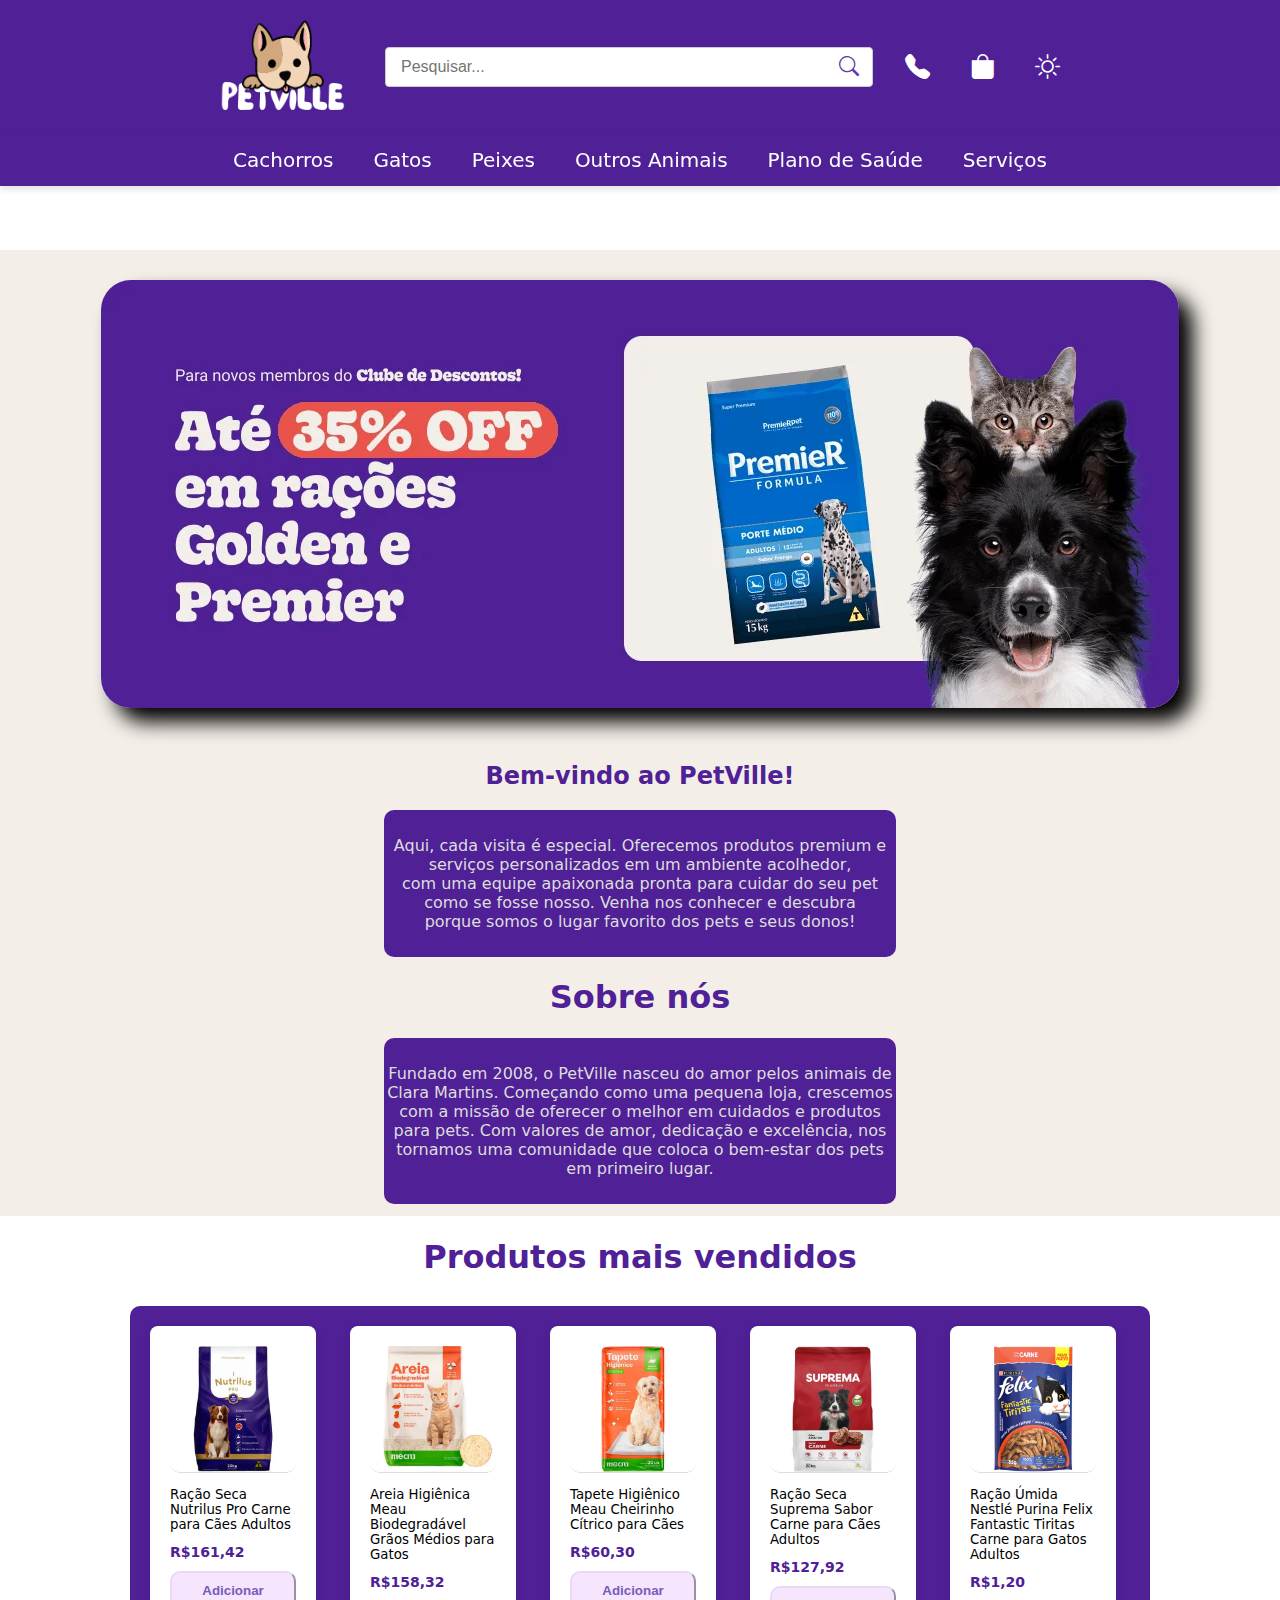
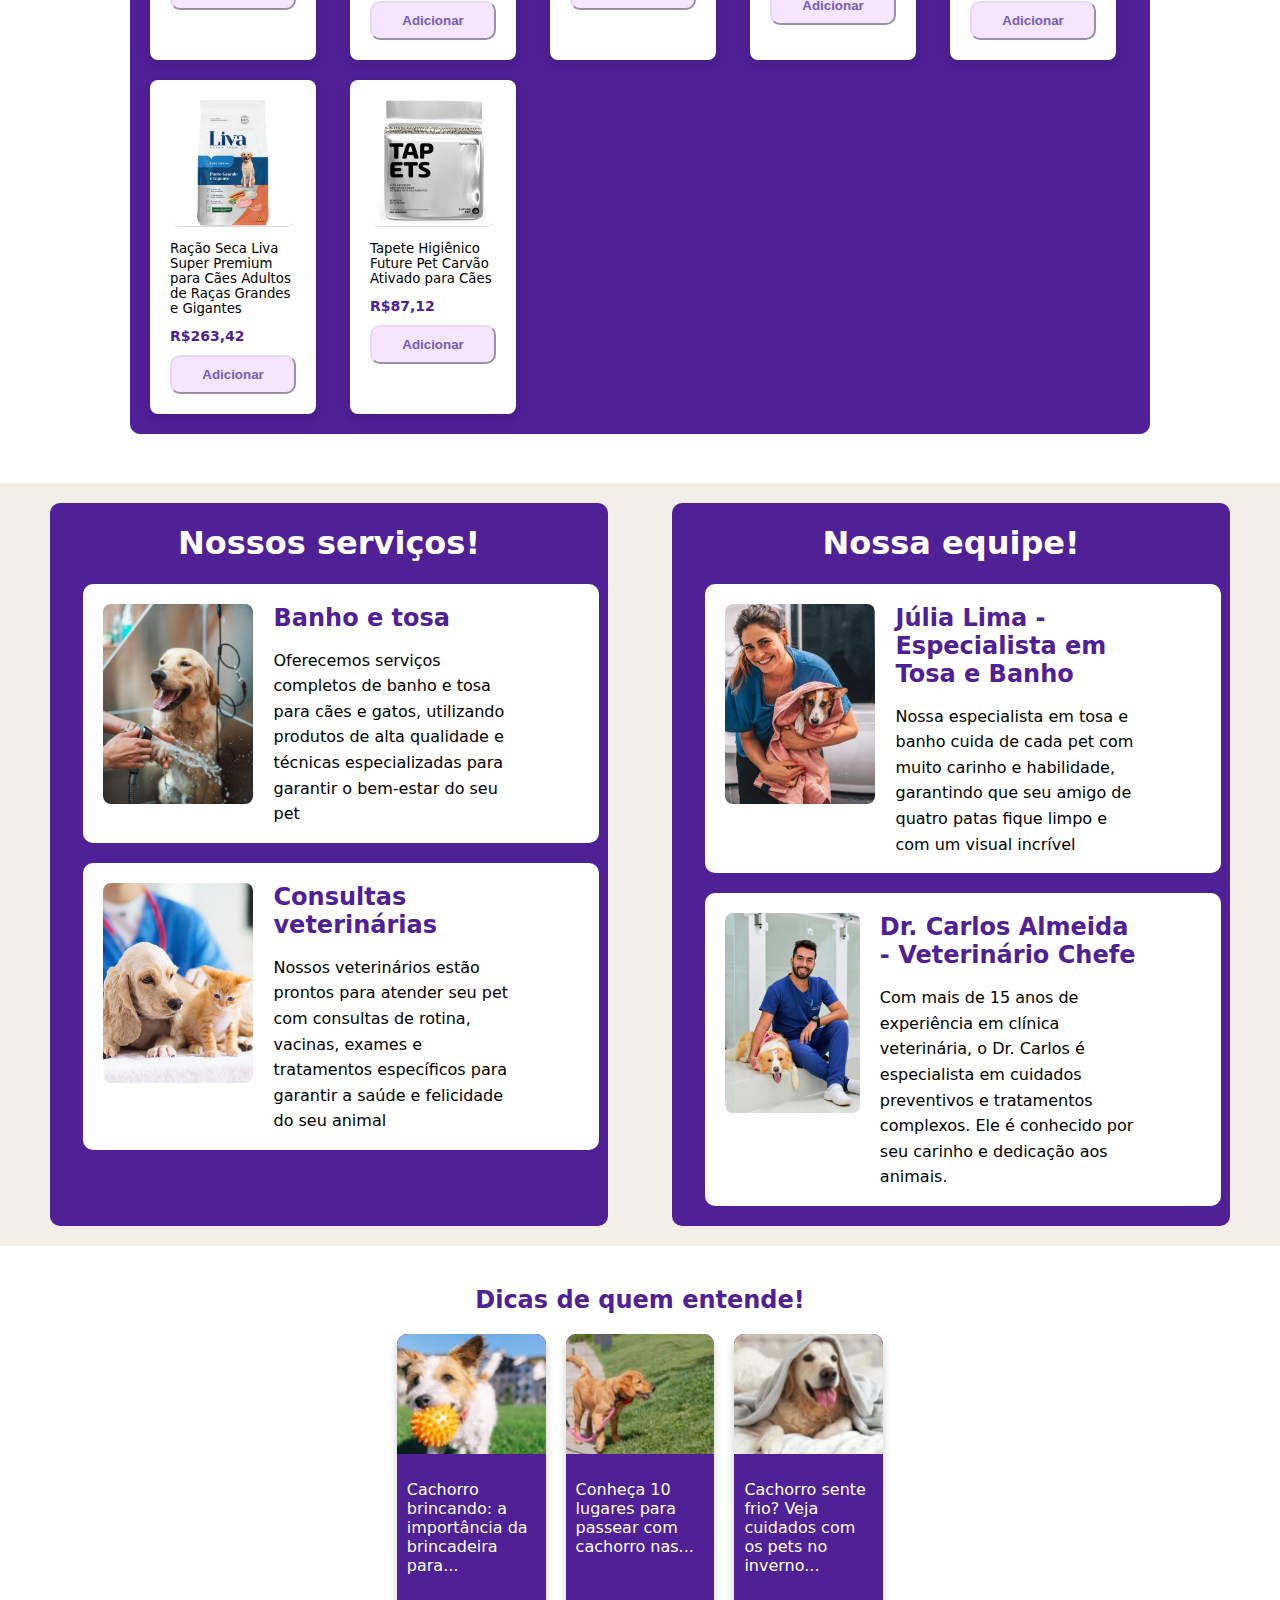
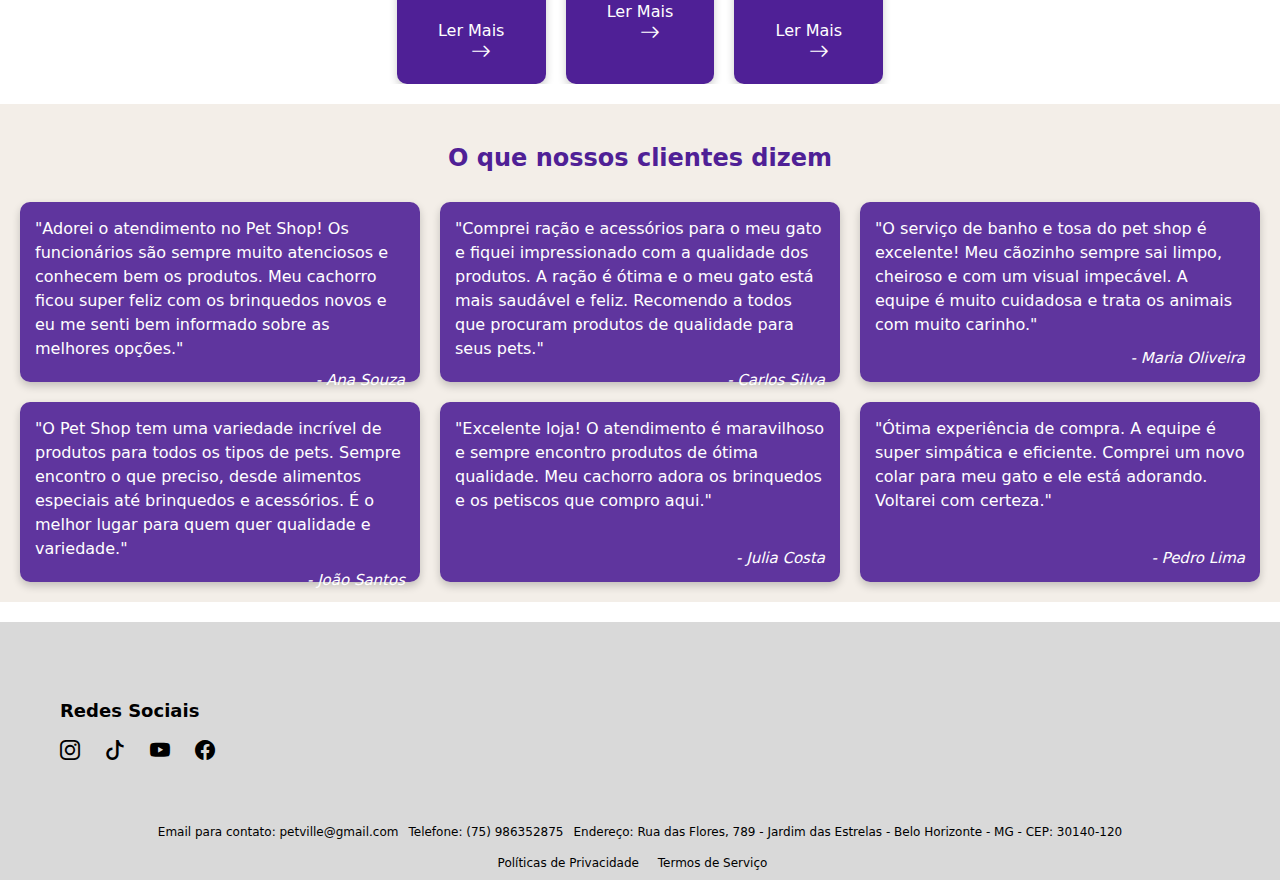
<file: index.html>
<!DOCTYPE html>
<html lang="en">

<head>
    <meta charset="UTF-8">
    <meta name="viewport" content="width=device-width, initial-scale=1.0">
    <title>PetVille</title>
    <link rel="stylesheet" href="css/header_and_footer_style.css">
    <link rel="stylesheet" href="style.css">
    <link rel="stylesheet" href="css/mediaQuerry_index.css">
    <link rel="stylesheet" href="https://cdn.jsdelivr.net/npm/bootstrap-icons/font/bootstrap-icons.css">
</head>

<body>
    <header>
        <div class="container-menu">
            <ul class="menu">
                <li id="logo">
                    <a href="../index.html">
                        <img src="images/logo.png" alt="logo">
                    </a>
                </li>
                <li id="search">
                    <form action="/search" method="get">
                        <input type="text" name="q" placeholder="Pesquisar..." autocomplete="off">
                        <button type="submit">
                            <i class="bi bi-search"></i>
                        </button>
                    </form>
                </li>
                <div class="icons-wrapper">
                    <li class="icons">
                        <a href="pages/contact.html" aria-label="Contato" title="Contato">
                            <i class="bi bi-telephone-fill"></i>
                        </a>
                    </li>
                    <li class="icons">
                        <a href="pages/cart.html" aria-label="Carrinho" title="Carrinho">
                            <i class="bi bi-bag-fill"></i>
                            <span class="cart-count"></span>
                        </a>
                    </li>
                    <li class="icons">
                        <i class="bi bi-brightness-high" id="mode-theme"></i>
                    </li>
                </div>
            </ul>
        </div>
        <nav>
            <ul class="navbar">
                <li><a href="#">Cachorros</a></li>
                <li><a href="#">Gatos</a></li>
                <li><a href="#">Peixes</a></li>
                <li><a href="#">Outros Animais</a></li>
                <li><a href="#">Plano de Saúde</a></li>
                <li><a href="#">Serviços</a></li>
            </ul>
        </nav>
    </header>
    <main>
        <section class="hero-section">
            <div class="slideshow">
                <div id="slide">
                    <img src="images/banner/banner-1.webp" alt="banner-1" id="banner">
                </div>
            </div>
            <h2 style="color: rgba(79,32,150,255);">Bem-vindo ao PetVille!</h1>
                <article class="hs-itens">
                    <p style="font-size: medium;">Aqui, cada visita é especial. Oferecemos produtos premium e serviços
                        personalizados em um ambiente acolhedor, <br>com uma equipe apaixonada pronta para cuidar do seu
                        pet
                        como se fosse nosso. Venha nos conhecer e descubra <br>porque somos o lugar favorito dos pets e
                        seus
                        donos!</p>
                </article>
                <h1 style="color: rgba(79,32,150,255);">Sobre nós</h1>
                <article class="hs-itens">
                    <p style="font-size: medium;">Fundado em 2008, o PetVille nasceu do amor pelos animais de Clara
                        Martins.
                        Começando como uma pequena loja, crescemos com a missão de oferecer o melhor em cuidados e
                        produtos
                        para pets. Com valores de amor, dedicação e excelência, nos tornamos uma comunidade que coloca o
                        bem-estar dos pets em primeiro lugar.</p>
                </article>
        </section>
        <h1 id="title">Produtos mais vendidos</h1>
        <section class="products-grid">
            <article class="products">
                <figure>
                    <img src="images/prod/prod-1.webp" alt="prod-1">
                    <figcaption id="details-prod-1">Ração Seca Nutrilus Pro Carne para Cães Adultos</figcaption>
                    <span id="price-prod-1"><b>R$161,42</b></span>
                    <br>
                    <button id="b" title="Adicionar ao carrinho"
                        onclick="selectProduct('prod-1',)"><b>Adicionar</b></button>
                </figure>
            </article>
            <article class="products">
                <figure>
                    <img src="images/prod/prod-2.webp" alt="prod-2">
                    <figcaption id="details-prod-2">Areia Higiênica Meau Biodegradável Grãos Médios para Gatos
                    </figcaption>
                    <span id="price-prod-2"><b>R$158,32</b></span>
                    <br>
                    <button id="b" title="Adicionar ao carrinho"
                        onclick="selectProduct('prod-2')"><b>Adicionar</b></button>
                </figure>
            </article>
            <article class="products">
                <figure>
                    <img src="images/prod/prod-3.webp" alt="prod-3">
                    <figcaption id="details-prod-3">Tapete Higiênico Meau Cheirinho Cítrico para Cães</figcaption>
                    <span id="price-prod-3"><b>R$60,30</b></span>
                    <br>
                    <button id="b" title="Adicionar ao carrinho"
                        onclick="selectProduct('prod-3')"><b>Adicionar</b></button>
                </figure>
            </article>
            <article class="products">
                <figure>
                    <img src="images/prod/prod-4.webp" alt="prod-4">
                    <figcaption id="details-prod-4">Ração Seca Suprema Sabor Carne para Cães Adultos</figcaption>
                    <span id="price-prod-4"><b>R$127,92</b></span>
                    <br>
                    <button id="b" title="Adicionar ao carrinho"
                        onclick="selectProduct('prod-4')"><b>Adicionar</b></button>
                </figure>
            </article>
            <article class="products">
                <figure>
                    <img src="images/prod/prod-5.jpg" alt="prod-5">
                    <figcaption id="details-prod-5">Ração Úmida Nestlé Purina Felix Fantastic Tiritas Carne para Gatos
                        Adultos</figcaption>
                    <span id="price-prod-5"><b>R$1,20</b></span>
                    <br>
                    <button id="b" title="Adicionar ao carrinho"
                        onclick="selectProduct('prod-5')"><b>Adicionar</b></button>
                </figure>
            </article>
            <article class="products">
                <figure>
                    <img src="images/prod/prod-6.jpg" alt="prod-6">
                    <figcaption id="details-prod-6">Ração Seca Liva Super Premium para Cães Adultos de Raças Grandes e
                        Gigantes</figcaption>
                    <span id="price-prod-6"><b>R$263,42</b></span>
                    <br>
                    <button id="b" title="Adicionar ao carrinho"
                        onclick="selectProduct('prod-6')"><b>Adicionar</b></button>
                </figure>
            </article>
            <article class="products">
                <figure>
                    <img src="images/prod/prod-7.webp" alt="prod-7">
                    <figcaption id="details-prod-7">Tapete Higiênico Future Pet Carvão Ativado para Cães</figcaption>
                    <span id="price-prod-7"><b>R$87,12</b></span>
                    <br>
                    <button id="b" title="Adicionar ao carrinho"
                        onclick="selectProduct('prod-7')"><b>Adicionar</b></button>
                </figure>
            </article>

        </section>
        <br>
        <section class="container">
            <div class="section services-section">
                <h1 style="color: white;">Nossos serviços!</h1>
                <div class="grid">
                    <article class="services-itens">
                        <img src="images/serv/serv-1.jpg" alt="Banho e Tosa">
                        <div class="services-content">
                            <h2>Banho e tosa</h2>
                            <p>Oferecemos serviços completos de banho e tosa para cães e gatos, utilizando produtos de
                                alta
                                qualidade e técnicas especializadas para garantir o bem-estar do seu pet</p>
                        </div>
                    </article>
                    <article class="services-itens">
                        <img src="images/serv/serv-2.png" alt="Consultas Veterinárias">
                        <div class="services-content">
                            <h2>Consultas veterinárias</h2>
                            <p>Nossos veterinários estão prontos para atender seu pet com consultas de rotina, vacinas,
                                exames e tratamentos específicos para garantir a saúde e felicidade do seu animal</p>
                        </div>
                    </article>
                </div>
            </div>
            <div class="section employee-section">
                <h1 style="color: white;">Nossa equipe!</h1>
                <div class="grid">
                    <article class="employee-itens">
                        <img src="images/emp/emp-1.webp" alt="julia lima">
                        <div class="employee-content">
                            <h2>Júlia Lima - Especialista em Tosa e Banho</h2>
                            <p>Nossa especialista em tosa e banho cuida de cada pet com muito carinho e habilidade,
                                garantindo que seu amigo de quatro patas fique limpo e com um visual incrível</p>
                        </div>
                    </article>
                    <article class="employee-itens">
                        <img src="images/emp/emp-2.jpg" alt="Dr. Carlos Almeida">
                        <div class="employee-content">
                            <h2>Dr. Carlos Almeida - Veterinário Chefe</h2>
                            <p>Com mais de 15 anos de experiência em clínica veterinária, o Dr. Carlos é especialista em
                                cuidados preventivos e tratamentos complexos. Ele é conhecido por seu carinho e
                                dedicação
                                aos animais.</p>
                        </div>
                    </article>
                </div>
            </div>
        </section>
        <section class="blog">
            <h2>Dicas de quem entende!</h2>
            <div class="blog-cards">
                <article class="card">
                    <img src="images/blog/card-1.jpg" alt="card-1">
                    <p>Cachorro brincando: a importância da brincadeira para...</p>
                    <a href="#">
                        <span>Ler Mais</span>
                        <i class="bi bi-arrow-right"></i>
                    </a>
                </article>
                <article class="card">
                    <img src="images/blog/card-2.jpg" alt="card-2">
                    <p>Conheça 10 lugares para passear com cachorro nas...</p>
                    <a href="#">
                        <span>Ler Mais</span>
                        <i class="bi bi-arrow-right"></i>
                    </a>
                </article>
                <article class="card">
                    <img src="images/blog/card-3.jpg" alt="card-3">
                    <p>Cachorro sente frio? Veja cuidados com os pets no inverno...</p>
                    <a href="#">
                        <span>Ler Mais</span>
                        <i class="bi bi-arrow-right"></i>
                    </a>
                </article>
            </div>
        </section>
        <section class="feedback">
            <h2>O que nossos clientes dizem</h2>
            <div class="feedback-grid">
                <article class="feedback-card">
                    <p>"Adorei o atendimento no Pet Shop! Os funcionários são sempre muito atenciosos e conhecem bem os
                        produtos. Meu cachorro ficou super feliz com os brinquedos novos e eu me senti bem informado
                        sobre as melhores opções."</p>
                    <span>- Ana Souza</span>
                </article>
                <article class="feedback-card">
                    <p>"Comprei ração e acessórios para o meu gato e fiquei impressionado com a qualidade dos produtos.
                        A ração é ótima e o meu gato está mais saudável e feliz. Recomendo a todos que procuram produtos
                        de qualidade para seus pets."</p>
                    <span>- Carlos Silva</span>
                </article>
                <article class="feedback-card">
                    <p>"O serviço de banho e tosa do pet shop é excelente! Meu cãozinho sempre sai limpo, cheiroso e com
                        um visual impecável. A equipe é muito cuidadosa e trata os animais com muito carinho."</p>
                    <span>- Maria Oliveira</span>
                </article>
                <article class="feedback-card">
                    <p>"O Pet Shop tem uma variedade incrível de produtos para todos os tipos de pets. Sempre encontro o
                        que preciso, desde alimentos especiais até brinquedos e acessórios. É o melhor lugar para quem
                        quer qualidade e variedade."</p>
                    <span>- João Santos</span>
                </article>
                <article class="feedback-card">
                    <p>"Excelente loja! O atendimento é maravilhoso e sempre encontro produtos de ótima qualidade. Meu
                        cachorro adora os brinquedos e os petiscos que compro aqui."</p>
                    <span>- Julia Costa</span>
                </article>
                <article class="feedback-card">
                    <p>"Ótima experiência de compra. A equipe é super simpática e eficiente. Comprei um novo colar para
                        meu gato e ele está adorando. Voltarei com certeza."</p>
                    <span>- Pedro Lima</span>
                </article>
            </div>
        </section>
    </main>
    <footer>
        <section class="footer-section">
            <p style="font-size: 18px;"><b>Redes Sociais</b></p>
            <div class="social-media">
                <a href="#" aria-label="Instagram" title="Instagram"><i class="bi bi-instagram"></i></a>
                <a href="#" aria-label="TikTok" title="TikTok"><i class="bi bi-tiktok"></i></a>
                <a href="#" aria-label="YouTube" title="YouTube"><i class="bi bi-youtube"></i></a>
                <a href="#" aria-label="Facebook" title="Facebook"><i class="bi bi-facebook"></i></a>
            </div>
        </section>
        <section class="others">
            <div class="info">
                <p>Email para contato: petville@gmail.com</p>
                <p>Telefone: (75) 986352875</p>
                <p>Endereço: Rua das Flores, 789 - Jardim das Estrelas - Belo Horizonte - MG - CEP: 30140-120</p>
            </div>
            <div class="links" style="margin-top: 5px;">
                <a href="#">Políticas de Privacidade</a>
                <a href="#">Termos de Serviço</a>
            </div>
        </section>
    </footer>
    <script src="js/script_index.js"></script>
    <script src="js/script_header.js"></script>
</body>

</html>
</file>
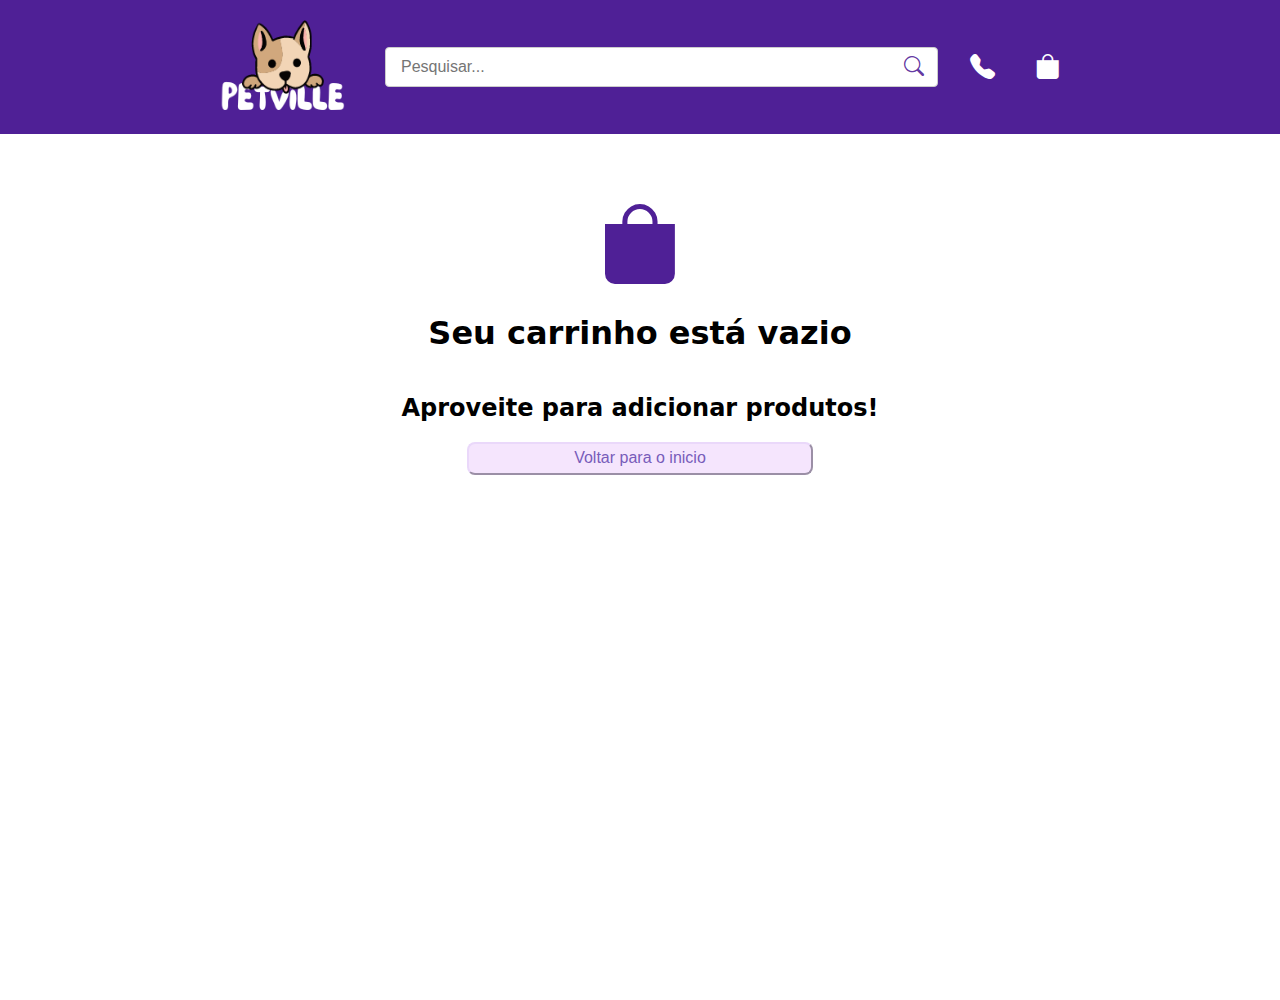
<file: pages/cart.html>
<!DOCTYPE html>
<html lang="en">

<head>
    <meta charset="UTF-8">
    <meta name="viewport" content="width=device-width, initial-scale=1.0">
    <title>Carrinho</title>
    <link rel="stylesheet" href="../css/header_and_footer_style.css">
    <link rel="stylesheet" href="https://cdn.jsdelivr.net/npm/bootstrap-icons/font/bootstrap-icons.css">
    <link rel="stylesheet" href="../css/cart_style.css">
</head>

<body>
    <header>
        <div class="container-menu">
            <ul class="menu">
                <li id="logo">
                    <a href="../index.html">
                        <img src="../images/logo.png" alt="logo">
                    </a>
                </li>
                <li id="search">
                    <form action="/search" method="get">
                        <input type="text" name="q" placeholder="Pesquisar..." autocomplete="off">
                        <button type="submit">
                            <i class="bi bi-search"></i>
                        </button>
                    </form>
                </li>
                <li class="icons">
                    <a href="../pages/contact.html" aria-label="Contato" title="Contato">
                        <i class="bi bi-telephone-fill"></i>
                    </a>
                </li>
                <li class="icons">
                    <a href="../pages/cart.html" aria-label="Carrinho" title="Carrinho">
                        <i class="bi bi-bag-fill"></i>
                        <span class="cart-count"></span>
                    </a>
                </li>
            </ul>
        </div>
    </header>
       
    
    <main>
        <section class="container-card">
            <div class="container-content">
                <h1 style="margin-left: 5%;">Meu carrinho</h1>
                <div class="card"></div>
            </div>

        </section>
        <section class="container-aside">
            <aside>
                <div class="cep" style="padding-top: 1%;">
                    <h1 style="text-align: start">Consulta de CEP</h1>
                    <div class="box">
                        <div class="text">
                            <input placeholder="Digite o CEP..." type="text" id="cepInput">
                            <button onclick="buscarEndereco()">Buscar</button>
                        </div>
                    </div>
                    <div class="text-address">
                        <p id="endereco"></p>
                    </div>
                </div>

                <div class="order-summary" style="padding-top: 1%;">
                    <h1 style="text-align: start">Resumo do pedido</h1>
                    <div class="order-itens">
                        <article class="order-content prod">
                            <span style="font-size: medium;" id="prodItens"></span>
                            <span style="font-size: medium;" id="prodValue"></span>
                        </article>
                        <article class="order-content discount">
                            <span style="font-size: medium;" id="discountValue">Desconto</span>
                            <span>R$0,00</span>
                        </article>
                        <hr>
                        <article class="order-content subtotal">
                            <h2 style="font-size: medium;">Subtotal</h2>
                            <h3 style="font-size: medium;" id="subtotalValue"></h3>
                        </article>
                        <article class="order-content freight">
                            <span style="font-size: medium;">Frete</span>
                            <span style="font-size: medium;" id="freightValue"></span>
                        </article>
                        <hr>
                        <article class="order-content total">
                            <strong style="font-size: large;">Total</strong>
                            <strong style="font-size: large;" id="totalValue"></strong>
                        </article>
                    </div>
                    <button id="pay">Comprar</button>
                </div>
                <div class="cupom">
                    <div class="box">
                        <div class="text">
                            <input placeholder="Cupom" type="text" id="cupom" autocomplete="off">
                            <button>Aplicar</button>
                        </div>
                    </div>
                </div>
            </aside>
        </section>
    </main>
    <script src="../js/script_cart.js"></script>
    <script src="../js/script_header.js" ></script>
</body>

</html>
</file>
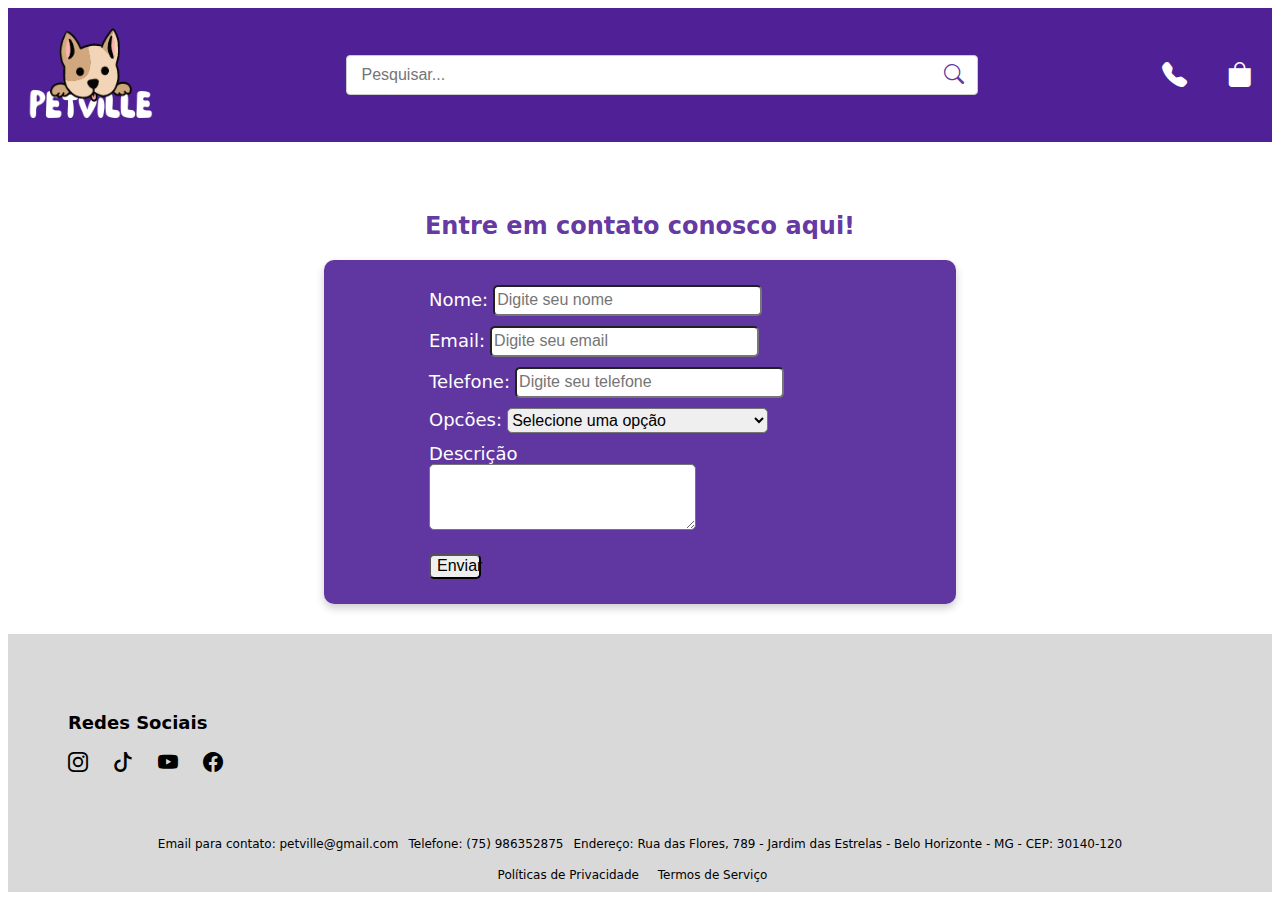
<file: pages/contact.html>
<!DOCTYPE html>
<html lang="en">

<head>
    <meta charset="UTF-8">
    <meta name="viewport" content="width=device-width, initial-scale=1.0">
    <title>Contato</title>
    <link rel="stylesheet" href="../css/contact_style.css">
    <link rel="stylesheet" href="../css/header_and_footer_style.css">
    <link rel="stylesheet" href="https://cdn.jsdelivr.net/npm/bootstrap-icons/font/bootstrap-icons.css">
</head>

<body>
    <header style="background-color: rgba(79, 32, 150, 1);">
        <div class="wrap">
            <ul class="menu">
                <li id="logo">
                    <a href="../index.html">
                        <img src="../images/logo.png" alt="logo">
                    </a>
                </li>
                <li id="search">
                    <form action="/search" method="get">
                        <input type="text" name="q" placeholder="Pesquisar..." autocomplete="off">
                        <button type="submit">
                            <i class="bi bi-search"></i>
                        </button>
                    </form>
                </li>
                <div class="icons-wrapper">
                    <li class="icons">
                        <a href="pages/contact.html" aria-label="Contato" title="Contato">
                            <i class="bi bi-telephone-fill"></i>
                        </a>
                    </li>
                    <li class="icons">
                        <a href="#" aria-label="Carrinho" title="Carrinho">
                            <i class="bi bi-bag-fill"></i>
                        </a>
                    </li>
                </div>
            </ul>
        </div>
    </header>
    <main>
        <section class="form">
            <h2>Entre em contato conosco aqui!</h2>
            <div class="form-container">
                <article class="form-itens">
                    <div class="form-content">
                        <label for="username">Nome:</label>
                        <input type="text" name="username" placeholder="Digite seu nome">
                    </div>
                    <div class="form-content">
                        <label for="email">Email:</label>
                        <input type="text" name="email" placeholder="Digite seu email">
                    </div>
                    <div class="form-content">
                        <label for="phone">Telefone:</label>
                        <input type="tel" name="phone" placeholder="Digite seu telefone">
                    </div>
                    <div class="form-content">
                        <label for="options">Opcões:</label>
                        <select name="options" id="options">
                            <option value="">Selecione uma opção</option>
                            <option value="1">Perguntar</option>
                            <option value="2">Agendamento</option>
                            <option value="3">Consulta</option>
                        </select>
                    </div>
                    <div class="form-content">
                        <label for="details">Descrição</label>
                        <div>
                            <textarea name="details" id="details"></textarea>
                        </div>
                        <button type="submit" id="b">Enviar</button>
                    </div>
                </article>
            </div>
        </section>
    </main>

    <footer>
        <section class="footer-section">
            <p style="font-size: 18px;"><b>Redes Sociais</b></p>
            <div class="social-media">
                <a href="#" aria-label="Instagram" title="Instagram"><i class="bi bi-instagram"></i></a>
                <a href="#" aria-label="TikTok" title="TikTok"><i class="bi bi-tiktok"></i></a>
                <a href="#" aria-label="YouTube" title="YouTube"><i class="bi bi-youtube"></i></a>
                <a href="#" aria-label="Facebook" title="Facebook"><i class="bi bi-facebook"></i></a>
            </div>
        </section>
        <section class="others">
            <div class="info">
                <p>Email para contato: petville@gmail.com</p>
                <p>Telefone: (75) 986352875</p>
                <p>Endereço: Rua das Flores, 789 - Jardim das Estrelas - Belo Horizonte - MG - CEP: 30140-120</p>
            </div>
            <div class="links" style="margin-top: 5px;">
                <a href="#">Políticas de Privacidade</a>
                <a href="#">Termos de Serviço</a>
            </div>
        </section>
    </footer>
    <script src="/js/script_index.js"></script>
    <script src="/js/script_header.js"></script>
    
</body>
</html>
</file>
<file: css/header_and_footer_style.css>
/* Header */
.container-menu {
    margin: 0 auto;
    padding: 0 200px;
    display: flex;
    justify-content: space-between;
    align-items: center;
    background-color: rgba(79, 32, 150, 1);
}

.menu {
    list-style: none;
    margin: 0;
    padding: 20px 0;
    display: flex;
    align-items: center;
    justify-content: space-between;
    width: 100%;
}

.menu li {
    margin: 0 20px;
}

#logo {
    flex: 0 1 auto; 
}

#logo img {
    width: 125px;
    height: 90px;
}

#search {
    flex: 1;
    text-align: center;
}

#search form {
    display: inline-flex;
    align-items: center;
    width: 100%;
    justify-content: center;
}

#search input[type="text"] {
    width: 100%;
    max-width: 600px;
    padding: 10px 15px;
    font-size: 16px;
    border: 1px solid #ccc;
    border-radius: 4px;
}

#search button {
    background-color: transparent;
    border: none;
    cursor: pointer;
    margin-left: -40px;
}

#search button i {
    font-size: 20px;
    color: rgba(79, 32, 150, 0.9);
}

.icons-wrapper {
    display: flex;
    justify-content: flex-end;
    align-items: center;
}

.icons {
    margin-left: 20px;
    position: relative;
}

.icons i {
    font-size: 25px;
    color: white;
}

.icons i:hover {
    color: rgb(120, 92, 186);
}


.cart-count {
    position: absolute;
    top: -8px;
    right: -10px;
    background-color: green;
    color: white;
    border-radius: 10px;
    padding: 2px 6px;
    font-size: 12px;
    font-weight: bold;
    min-width: 10px; 
    text-align: center; /
}

/*Navbar*/
nav {
    box-shadow: 0 4px 6px rgba(0, 0, 0, 0.1);
    background-color: rgba(79, 32, 150, 1);
    transition: opacity 0.5s ease-in-out, transform 0.5s ease-in-out;
    opacity: 1;
    transform: translateY(0);
}

.navbar {
    list-style: none;
    margin: 0;
    padding: 0;
    display: flex;
    justify-content: center;
}

.navbar li a {
    display: block;
    font-size: 20px;
    text-decoration: none;
    color: white;
    padding: 14px 20px;
}

.navbar li a:hover {
    background-color: rgba(17, 17, 17, 0.15);
}

/*footer*/
footer{
    background-color: rgba(128, 128, 128, 0.303);
    bottom: 0;
    width: auto;
    padding: 10px;
}

.footer-section{
    display: flex;
    flex-direction: column;
    margin: 50px;
}


.social-media i{
    margin-right: 20px;
    color: black;
    font-size: 20px;
    width: 10%;
}

.others{
    text-align: center;
    font-size: 12px;
    margin-top: 20px;
}   

.info{
    display: inline-flex;
    gap: 10px;
}

.others a{
    display: inline-block;
    margin-right: 15px;
    color: black;
    text-decoration: none;
}

.others a:hover {
    text-decoration: underline;
}


@media only screen and (max-width: 768px) {
    .container-menu {
        flex-direction: column;
        padding: 0 10px;
        text-align: center;
    }

    #logo {
        margin-bottom: 10px;
    }

    #logo img {
        width: 100px;
        height: auto;
    }

    .icons {
        margin-left: auto;
        position: relative;
        margin-right: 0;
        margin-left: 0; 
    }

    .icons + .icons {
        margin-left: 0; 
    }

    .bi-telephone-fill{
        margin-left: 115px;
    }

    #search {
        width: 100%;
        margin-bottom: 10px;
    }

    #search form {
        display: flex;
        flex-direction: column;
        align-items: center;
        width: 100%;
    }

    #search input[type="text"] {
        width: 80%;
        max-width: 600px;
        padding: 10px;
        margin-bottom: 10px;
    }

    #search button {
        margin-left: 0;
    }

    .navbar {
        flex-direction: column;
        padding: 0;
    }

    .navbar li a {
        padding: 10px;
        font-size: 16px;
    }
}
</file>
<file: style.css>
html, body{
    height: 100%;
    margin: 0;
    padding: 0;
    position: relative;
    padding-top: 110px;
    font-family: system-ui, -apple-system, BlinkMacSystemFont, 'Segoe UI', Roboto, Oxygen, Ubuntu, Cantarell, 'Open Sans', 'Helvetica Neue', sans-serif;
}

body.dark-mode{
    background-color: black;
    color: white;
}

header{
    position: fixed;
    top: 0;
    left: 0;
    width: 100%;
    z-index: 1000;
}

.slideshow {
    margin: 15px;
    padding: 15px;
    display: flex;
    justify-content: center;
}

#slide img{
    border-radius: 30px 30px 30px;
    box-shadow: 14px 14px 20px;
}

.hero-section{
    display: flex;
    flex-direction: column;
    align-items: center;
    background-color: rgba(243,238,232,255);
    padding-bottom: 1%;
    margin-top: 30px;
    width: auto;
    
}
.hs-itens{
    color: #ddd;
    text-align: center;
    width: 40%;
    background-color: rgba(79,32,150,255);
    border-radius: 10px 10px 10px 10px;
    padding: 10px 0 10px 0;
}

main .products-grid{
    margin: 30px 130px;
}

main h1{
    text-align: center;
    color: rgba(79,32,150,255)
}

.products-grid{
    display: grid;
    grid-template-columns: repeat(auto-fill, minmax(180px, 1fr));
    gap: 20px;
    padding: 20px;
    background-color: rgba(79,32,150,255);
    border-radius: 10px 10px 10px;
}

.products{
    background: white;
    border-radius: 8px;
    box-shadow: 0 4px 8px rgba(0, 0, 0, 0.1);
    overflow: hidden;
    text-align: start;
    padding: 20px;
    width: 70%;
}

.products figure{
    margin: 0;
    padding: 0;
}
.products img{
    width: 100%;
    height: 100%;
    border-bottom: 1px solid #ddd;
    border-radius: 10px 10px 10px;
}

.products figcaption{
    font-size: 13.3px;
    margin: 10px 0;
    color: black;
}

.products span{
    font-size: 14px;
    color: rgba(79,32,150,255);
}
#b{
    width: 100%;
    padding: 10px 0px 10px;
    border-width: 2px;
    border-radius: 10px 10px 10px;
    background-color: rgba(245,229,253,255);
    border-color: rgba(234,216,250,255);
    margin: 10px 0 0;
    color: rgba(120,92,186,255);
    cursor: pointer;
}

#b:hover{
    background-color: #dddddd0c;
}

.container{
    display: flex;
    justify-content: space-between;
    background-color: rgba(243,238,232,255);
    padding: 20px;
}

.section{
    margin: 0 30px;
    width: 45%;
    border-radius: 10px 10px 10px;
}

.services-section, .employee-section{
    background-color: rgba(79,32,150,255);
}

.services-itens, .employee-itens{
    background-color: white;
    margin-left: 6%;
    display: flex;
    width: 78%;
    border-radius: 10px 10px 10px;
    padding: 0 80px 0px 0;
    margin-bottom: 20px;
}

.services-itens img, .employee-itens img{
    width: 150px;
    height: 200px;
    object-fit: cover;
    border-radius: 8px;
    margin: 20px;
}

.services-content, .employee-content{
    max-width: 800px;
}
.services-content h2, .employee-content h2 {
    color: rgba(79,32,150,255);
    margin-bottom: 10px;
}

.services-content p, .employee-content p {
    color: black;
    font-size: 16px;
    line-height: 1.6;
}

.blog{
    text-align: center;
    padding: 20px;
    color: rgba(79,32,150,255);
}

.blog-cards{
    gap: 20px;
    justify-content: center;
    display: flex;
    overflow-x: auto;
}

.card{
    width: 12%;
    background-color: rgba(79,32,150,255);
    border-radius: 10px 10px 10px;
    overflow: hidden;
    display: flex;
    flex-direction: column;
    align-items: center;
    box-shadow: 0 4px 8px rgba(0, 0, 0, 0.2);
}

.card img{
    width: 100%;
    height: 120px;
    object-fit: cover;
    border-radius: 10px 10px 0 0;
}

.card p{
    color: white;
    padding: 10px;
    text-align: start;
    word-break: break-word;
    word-wrap: break-word;
    overflow: hidden;
    white-space: normal;
}

.card a{
    color: white;
    text-decoration: none;
    padding: 20px;  
}

.card a p{
    margin-right: 30px;
}

.card a i{
    margin-left: 20px;
    font-size: 20px;
}

.card a:hover{
    text-decoration: underline;
    color: #dddddd6c;;
}

.feedback{
    background-color: rgba(243,238,232,255);
    padding: 20px;
    margin-bottom: 20px;
}

.feedback h2{
    color: rgba(79,32,150,255);
    text-align: center;
    margin-bottom: 30px;
}

.feedback-grid{
    display: grid;
    grid-template-columns: repeat(3, 1fr);
    gap: 20px;
}

.feedback-card{
    background-color: rgba(79, 32, 150, 0.9);
    color: white;
    border-radius: 10px 10px 10px 10px;
    padding: 15px;
    box-shadow: 0 4px 8px rgba(0, 0, 0, 0.2);
    display: flex;
    flex-direction: column;
    justify-content: space-between;
    height: 150px;
}

.feedback-card p{
    margin: 0;
    line-height: 1.5;
}

.feedback-card span {
    display: block;
    margin-top: 10px;
    font-size: 15px;
    font-style: italic;
    text-align: right;
}
</file>
<file: css/mediaQuerry_index.css>
@media only screen and (max-width: 768px) {
    main{
        margin-top: 60%;
        width: 100%;
    }
    /*parte inicial*/
    .hero-section {
        flex-direction: column;
        align-items: center;
    }
    
    .slideshow {
        width: auto;
        padding: 0;
        margin-bottom: 10%;
    }
    
    .hs-itens {
        width: 100%;
        margin: 20px 0;
    }
    
    .hs-itens p {
        font-size: 14px;
    }
    
    .hero-section h1, .hero-section h2 {
        text-align: center;
    }

    #slide img{
        border-radius: 0px;
        width: 100%;
        height: auto;
    }

    /*parte de produtos*/

    main .products-grid{
        margin: 0;
        margin-top: 10%;
        margin-bottom: 10%;
    }
    
    .products-grid {
        grid-template-columns: none;
        grid-template-rows: none;
        display: flex;
        flex-wrap: nowrap;
        overflow-x: auto;
        padding: 0px;
        width: 100%;
        padding-top: 20px;
        padding-bottom: 20px;
        border-radius: 0;
    }
    
    .products {
        flex: 0 0 200px;
        margin: 0 10px;
        padding: 5px;
        border-radius: 5px;
        display: flex;
        flex-direction: column;
        align-items: center;
    }
    
    .products figure {
        margin: 0;
        padding: 0;
        display: flex;
        flex-direction: column;
        align-items: center;
    }
    
    .products img {
        width: 150px;
        height: auto;
        object-fit: cover;
        border-radius: 5px 5px 0 0;
    }
    
    .products figcaption {
        font-size: medium;
        padding: 5px;
        text-align: center;
    }
    
    .products span {
        font-size: small;
        padding: 5px;
        text-align: center;
    }
    
    #b {
        width: 80%;
        padding: 5px;
        font-size: small;
        margin: 0 auto;
    }
    
    .products figure > * {
        margin: 0 auto;
    }

    /*parte de serviços e empregados*/
    .container {
        flex-direction: column;
        align-items: center;
        padding: 0;
    }
    
    .section {
        width: 100%;
        margin: 15%;
        border-radius: 0;
    }
    
    .grid {
        display: flex;
        flex-wrap: nowrap;
        overflow-x: auto;
        padding: 10px;
        padding-bottom: 20px;
        
    }
    
    .services-itens, .employee-itens {
        flex: 0 0 230px;
        margin: 0 10px;
        padding: 20px;
        display: flex;
        flex-direction: column;
    }
    
    .services-itens img, .employee-itens img {
        width: 100%;
        height: auto;
        object-fit: cover;
        margin: 0;
    }
    
    .services-content h2, .employee-content h2 {
        font-size: larger;
        margin-bottom: 10px;
    }
    
    .services-content p, .employee-content p {
        font-size: large;
        line-height: 1.6;
    }

    /*parte do blog*/

    .blog-cards{
        display: flex;
        flex-wrap: nowrap;
        overflow-x: auto;
        padding: 20px;
        justify-content: unset;

    }

    .card{
        flex: 0 0 200px;
        padding: 20px;
        display: flex;
    }

    /*parte do feedback*/
    .feedback-grid {
        grid-template-columns: repeat(1, 1fr);
    }
    
    .feedback-card {
        margin: 20px 0;
        padding-bottom: 10%;
    }

    /*parte do footer*/
    footer {
        padding: 20px;
    }
    
    .footer-section {
        display: flex;
        flex-direction: column;
        margin: 0;
        margin-bottom: 20px;
    }
    .footer-section p {
        font-size: 16px;
    }
    
    .social-media {
        display: flex;
        text-align: center;
        margin: 0;
    }

    .social-media i{
        margin-left: auto;
    }
    
    .social-media a {
        font-size: 24px;
    }
    
    .others {
        display: flex;
        flex-direction: column;
        align-items: center;
        margin: 0;
    }
    
    .info {
        display: flex;
        flex-direction: column;
        gap: 0;
    }
    
    .info p {
        font-size: 14px;
    }
    
    .links a {
        font-size: 14px;
    }
    
}
</file>
<file: css/cart_style.css>
html, body{
    height: 100%;
    margin: 0;
    padding: 0;
    padding-top: 50px;
    position: relative;
    font-family: system-ui, -apple-system, BlinkMacSystemFont, 'Segoe UI', Roboto, Oxygen, Ubuntu, Cantarell, 'Open Sans', 'Helvetica Neue', sans-serif;
}

header{
    position: fixed;
    top: 0;
    left: 0;
    width: 100%;
    z-index: 1000;
}

main {
    display: flex;
    justify-content: space-between;
    width: 90%;
    margin: auto;
    margin-top: 100px;
    border-radius: 10px;
}

.container-card {
    flex: 2;
    margin-left: 3%;
}

.container-content{
    background-color: rgba(120, 92, 186, 0.39);
    border-radius: 5px 5px 13px 13px;
    padding-bottom: 1%;
    padding-top: 1%;
    width: 98%;
}

.card article {
    display: flex;
    border-radius: 10px;
    margin-left: 4.8%;
    background-color: white;
    width: 91%;
    margin-bottom: 3%;
    
}

.products {
    display: flex;
    align-items: center;
    gap: 60px;
}

#productImage{
    width: 90px;
    height: auto;
    border-radius: 10px;
}

#productDetails{
    width: 100%;
    color: rgb(127, 127, 127);
    
}

#productPrice{
    font-size: medium;
}

.products i{
    font-size: medium;
}

.amount{
    display: flex;
    align-items: center;
    width: 13%;
    gap: 5px;
}

.amount button, .products button{
    border: none;
    background-color: transparent;
    color: rgba(79,32,150,255);
    font-size: 20px;
    cursor: pointer;
    transition: background-color 0.2s, color 0.2s;
}

#productQuantity{
    text-align: center;
    width: 2em;
    padding-top: 8%;
    padding-bottom: 8%;
    border-radius: 5px;
}

#delete:hover, .amount button:hover{
    color: #5124949c;
}

.container-aside {
    flex: 1;
    margin-right: 3%;
}

aside {
    background-color: rgba(120, 92, 186, 0.39);
    border-radius: 5px 5px 13px 13px;
    padding: 20px;
}

.cep, .order-summary , .cupom {
    background-color: white;
    margin-top: 2%;
    padding: 5%;
    border-radius: 10px;
    width: 90%;
}


.cep button, .cupom button{
    border-radius: 8px;
    cursor: pointer;
    background-color: rgba(245, 229, 253, 255);
    border-color: rgba(234, 216, 250, 255);
    color: rgba(120, 92, 186, 255);
    margin-left: 5%;
    font-size: large;
    padding: 3%;
    transition: background-color 0.2s, color 0.2s;
}

.cep button:hover, .cupom button:hover{
    background-color: #f5e5fd7a;
}

.cep input, .cupom input{
    border-radius: 8px;
    padding-top: 3%;
    padding-bottom: 3%;
    font-size: large;
    width: 70%;
    border-color: rgba(128, 128, 128, 0.514);
}

.order-itens{
    background-color: #f3eee84b;
    padding: 5%;
    border-radius: 10px;
}

.order-content{
    display: flex;
    justify-content: space-between;
}

.prod{
    padding-bottom: 1em;
}


#pay{
    margin-top: 3%;
    background-color: #49a971;
    color: white;
    border: 0;
    width: 90%;
    margin-left: 5%;
    font-size: large;
    padding: 1% 0% 1% 0%;
    border-radius: 5px;
    cursor: pointer;
    transition: background-color 0.2s, color 0.2s;
}
#pay:hover{
    background-color: #49a97194;
}

/*Ajuste do site para notbooks*/
@media only screen and (max-width: 1728px){
    .card{
        width: auto;
    }
    .products{
        gap: 60px;
    }

    #productImage{
        width: 50px;
        height: auto;
    }
    
    #productDetails{
        font-size: smaller;
    }
    #productPrice{
        font-size: smaller;
    }

    .amount input{
        width: 2em;
        font-size: small;
    }

    aside{
        margin-left: 10%;
        width: 90%;
    }

    .cep, .order-summary{
        width: 90%;
        height: auto;
    }

    .cep input, .cupom input{
        width: 70%;
        padding-top: 2%;
        padding-bottom: 2%;
        font-size: small;
    }
    .cep button, .cupom button{
        font-size: small;
    }
    .text-address{
        font-size: 14px;
    }
}

/*Ajuste do site para celulares*/
@media only screen and (max-width: 768px){
    main{
        flex-direction: column;
        width: 100%;
        margin-top: 50px;
    }

    .container-card, .container-aside {
        width: 100%;
        margin: 0;
    }

    .container-content {
        margin-top: 30%;
        width: 100%;
        margin-bottom: 10%;
    }

    .card, aside {
        margin: 0;
        width: auto;
        margin-bottom: 5%;
    }

    #card-itens {
        width: 100%;
        margin-left: 1%;
    }

    .products {
        display: flex;
        align-items: flex-start;
        justify-content: space-between;
        flex-wrap: wrap; 
        gap: 10px;
        margin-bottom: 20px;
        width: 100%;
    }

    #productImage {
        width: 80px;
        height: auto;
        border-radius: 10px;
    }

    #productDetails {
        flex-grow: 2;
        font-size: small;
        white-space: normal;
        overflow: hidden;
    }

    .amount {
        display: flex;
        align-items: center;
        gap: 5px; 
        flex-shrink: 0; 
    }

    .amount button {
        border: none;
        background-color: transparent;
        color: rgba(79,32,150,255);
        font-size: 20px;
        cursor: pointer;
        transition: background-color 0.2s, color 0.2s;
    }

    #productQuantity {
        text-align: center;
        width: 2em;
        padding: 5%;
        border-radius: 5px;
    }

}
</file>
<file: css/contact_style.css>
body, html{
    font-family: system-ui, -apple-system, BlinkMacSystemFont, 'Segoe UI', Roboto, Oxygen, Ubuntu, Cantarell, 'Open Sans', 'Helvetica Neue', sans-serif;
}

.form{
    color: rgba(79, 32, 150, 0.9);
    display: flex;
    align-items: center;
    flex-direction: column;
    margin-bottom: 30px;
    margin-top: 50px;
}

.form-container{
    background-color: rgba(79, 32, 150, 0.9);
    width: 50%;
    border-radius: 10px 10px 10px;
    box-shadow: 0 4px 8px rgba(0, 0, 0, 0.2);
    padding-top: 20px;
    padding-bottom: 20px;
}

.form-itens{
    margin-left: 100px;
}

.form-content{
    padding: 5px;
}

.form-content label{
    color: white;
    font-size: 18px;
}

.form-content input{
    width: 50%;
    border-radius: 5px 5px 5px 5px;
    gap: 20px;
    height: 25px;
    font-size: medium;
}

.form-content select{
    width: 50%;
    height: 25px;
    font-size: medium;
    border-radius: 5px 5px 5px 5px;
}

.form-content select option{
    border-radius: 5px 5px 5px 5px;
}

.form-content textarea{
    width: 50%;
    height: 60px;
    font-size: medium;
    border-radius: 5px 5px 5px 5px;
}

#b{
    width: 10%;
    height: 25px;
    margin-top: 20px;
    font-size: medium;
    border-radius: 5px 5px 5px 5px;
    cursor: pointer;
}

#b:hover{
    background-color: #dddddda5;
}

@media only screen and (max-width: 768px) {
     /*parte do footer*/
     footer {
        padding: 20px;
    }
    
    .footer-section {
        display: flex;
        flex-direction: column;
        margin: 0;
        margin-bottom: 20px;
    }
    .footer-section p {
        font-size: 16px;
    }
    
    .social-media {
        display: flex;
        text-align: center;
        margin: 0;
    }

    .social-media i{
        margin-left: auto;
    }
    
    .social-media a {
        font-size: 24px;
    }
    
    .others {
        display: flex;
        flex-direction: column;
        align-items: center;
        margin: 0;
    }
    
    .info {
        display: flex;
        flex-direction: column;
        gap: 0;
    }
    
    .info p {
        font-size: 14px;
    }
    
    .links a {
        font-size: 14px;
    }
    
}
</file>
